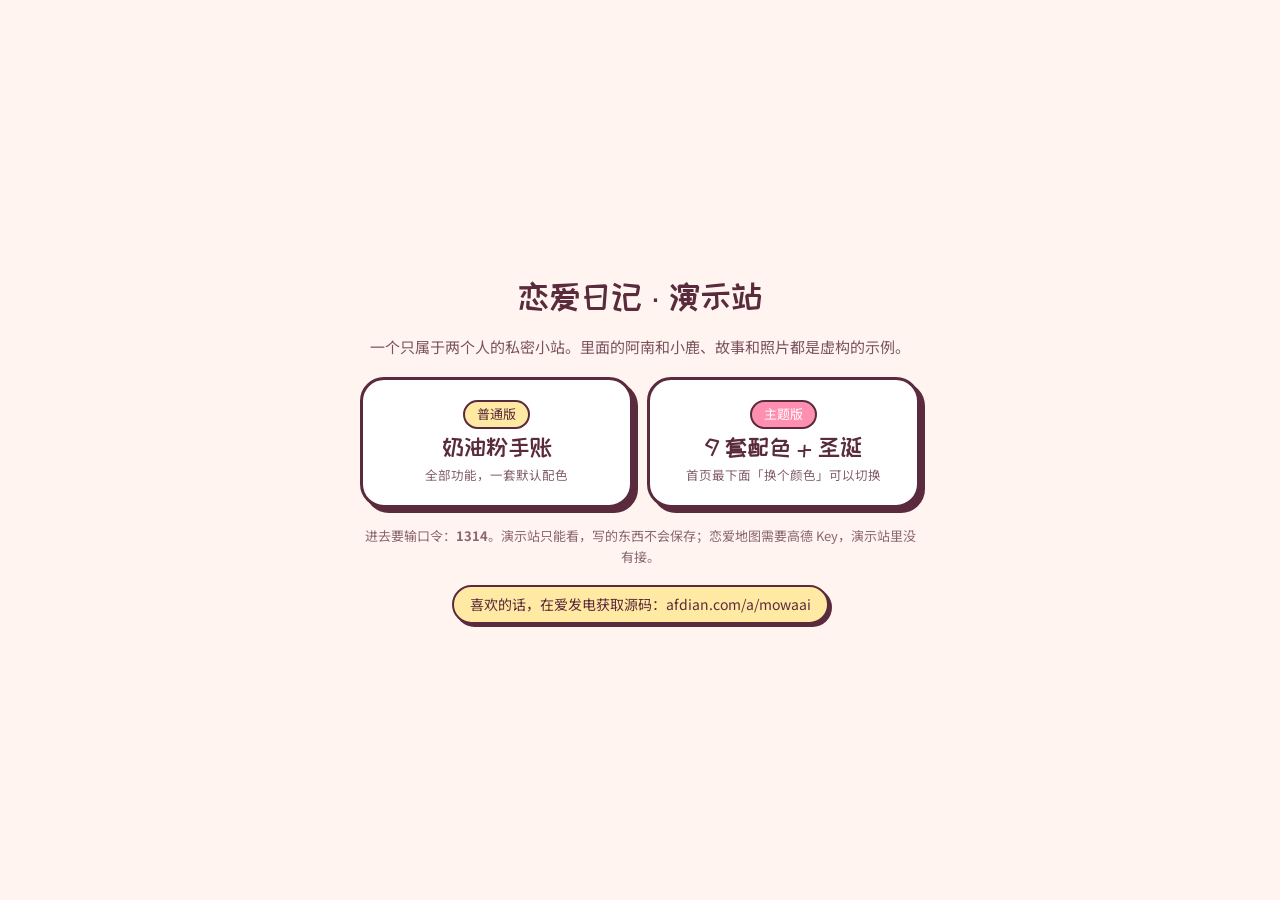
<file: index.html>
<!doctype html>
<html lang="zh-CN">
<head>
  <meta charset="UTF-8" />
  <meta name="viewport" content="width=device-width, initial-scale=1" />
  <title>恋爱日记 · 演示站</title>
  <meta name="robots" content="noindex" />
  <link rel="preconnect" href="https://fonts.googleapis.com" />
  <link href="https://fonts.googleapis.com/css2?family=ZCOOL+KuaiLe&family=Noto+Sans+SC:wght@400;500&display=swap" rel="stylesheet" />
  <style>
    :root { --cream: #fff4f0; --pink: #ff8fb1; --yellow: #ffe9a3; --ink: #5a2b3c; }
    * { box-sizing: border-box; margin: 0; }
    body { min-height: 100svh; display: grid; place-items: center; padding: 24px 16px; background: var(--cream); color: var(--ink); font: 400 15px/1.6 'Noto Sans SC', 'PingFang SC', sans-serif; }
    main { width: min(100%, 560px); display: grid; gap: 18px; text-align: center; }
    h1 { font: 400 34px/1.2 'ZCOOL KuaiLe', 'PingFang SC', sans-serif; }
    p.sub { opacity: .8; }
    .cards { display: grid; grid-template-columns: repeat(auto-fit, minmax(220px, 1fr)); gap: 14px; }
    a.card { display: grid; gap: 6px; padding: 20px 18px; background: #fff; border: 3px solid var(--ink); border-radius: 24px; box-shadow: 5px 5px 0 var(--ink); color: inherit; text-decoration: none; transition: transform .15s; }
    a.card:active { transform: translate(3px, 3px); box-shadow: 2px 2px 0 var(--ink); }
    a.card b { font: 400 24px 'ZCOOL KuaiLe', sans-serif; }
    a.card small { opacity: .75; }
    .tag { justify-self: center; font-size: 13px; padding: 2px 12px; border: 2px solid var(--ink); border-radius: 999px; background: var(--yellow); }
    .card.theme .tag { background: var(--pink); color: #fff; }
    .note { font-size: 13px; opacity: .7; }
    a.buy { justify-self: center; font-size: 14px; color: var(--ink); background: var(--yellow); border: 2px solid var(--ink); border-radius: 999px; padding: 6px 16px; box-shadow: 3px 3px 0 var(--ink); text-decoration: none; }
  </style>
</head>
<body>
  <main>
    <h1>恋爱日记 · 演示站</h1>
    <p class="sub">一个只属于两个人的私密小站。里面的阿南和小鹿、故事和照片都是虚构的示例。</p>
    <div class="cards">
      <a class="card" href="lite/"><span class="tag">普通版</span><b>奶油粉手账</b><small>全部功能，一套默认配色</small></a>
      <a class="card theme" href="full/"><span class="tag">主题版</span><b>9 套配色 + 圣诞</b><small>首页最下面「换个颜色」可以切换</small></a>
    </div>
    <p class="note">进去要输口令：<b>1314</b>。演示站只能看，写的东西不会保存；恋爱地图需要高德 Key，演示站里没有接。</p>
    <a class="buy" href="https://afdian.com/a/mowaai" target="_blank" rel="noopener">喜欢的话，在爱发电获取源码：afdian.com/a/mowaai</a>
  </main>
</body>
</html>
</file>
